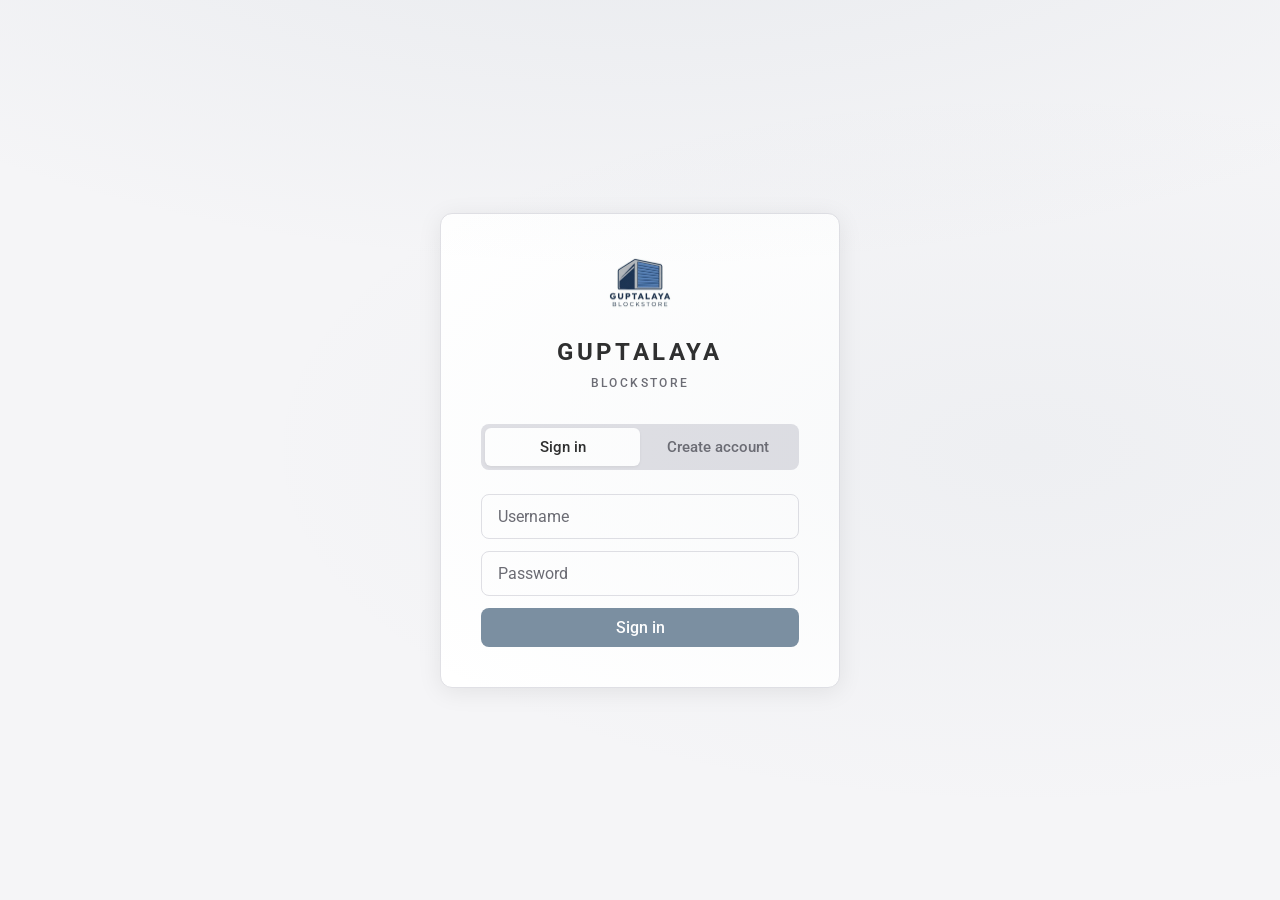
<file: frontend/index.html>
<!DOCTYPE html>
<html lang="en">
<head>
  <meta charset="UTF-8">
  <meta name="viewport" content="width=device-width, initial-scale=1.0">
  <title>GUPTALAYA | BLOCKSTORE</title>
  <link rel="icon" type="image/png" href="assets/logo.jpeg">
  <link rel="stylesheet" href="style.css">
  <link rel="preconnect" href="https://fonts.googleapis.com">
  <link rel="preconnect" href="https://fonts.gstatic.com" crossorigin>
  <link href="https://fonts.googleapis.com/css2?family=Roboto:wght@400;500;600;700&display=swap" rel="stylesheet">
</head>
<body>
  <div class="app">
    <!-- Login / Register Screen -->
    <div id="authScreen" class="auth-screen">
      <div class="auth-container">
        <div class="auth-brand">
          <img src="assets/logo.jpeg" alt="GUPTALAYA BLOCKSTORE" class="auth-logo-img">
          <h1>GUPTALAYA</h1>
          <p class="auth-tagline">BLOCKSTORE</p>
        </div>
        <div class="auth-tabs">
          <button class="auth-tab active" data-tab="login">Sign in</button>
          <button class="auth-tab" data-tab="register">Create account</button>
        </div>
        <form id="loginForm" class="auth-form">
          <input type="text" id="loginUsername" placeholder="Username" required autocomplete="username">
          <input type="password" id="loginPassword" placeholder="Password" required autocomplete="current-password">
          <p id="authError" class="auth-error hidden"></p>
          <button type="submit" class="btn btn-primary btn-block">Sign in</button>
        </form>
        <form id="registerForm" class="auth-form hidden">
          <input type="text" id="registerUsername" placeholder="Username" required minlength="3" autocomplete="username">
          <input type="password" id="registerPassword" placeholder="Password" required minlength="6" autocomplete="new-password">
          <p id="authErrorReg" class="auth-error hidden"></p>
          <button type="submit" class="btn btn-primary btn-block">Create account</button>
        </form>
      </div>
      <div class="auth-bg"></div>
    </div>

    <!-- Main App (after login) -->
    <div id="appScreen" class="app-screen hidden">
      <header class="header">
        <div class="logo">
          <img src="assets/logo.jpeg" alt="GUPTALAYA" class="logo-img">
          <div class="logo-text">
            <h1>GUPTALAYA</h1>
            <span class="logo-tagline">BLOCKSTORE</span>
          </div>
          <span class="health-badge" id="healthBadge" title="Checking...">
            <span class="health-dot"></span>
            <span class="health-text">Checking</span>
          </span>
        </div>
        <nav class="nav">
          <button class="nav-btn active" data-view="home">Home</button>
          <button class="nav-btn" data-view="upload">Upload</button>
          <button class="nav-btn" data-view="files">My Files</button>
          <div class="user-menu-wrap">
            <button type="button" class="user-trigger" id="userTrigger" title="Account">
              <span class="user-trigger-name" id="userBadge"></span>
              <span class="user-trigger-chevron">▼</span>
            </button>
            <div class="user-panel hidden" id="userPanel">
              <div class="user-panel-header">
                <h4>Account</h4>
              </div>
              <div class="user-panel-details">
                <p><strong>Username:</strong> <span id="userDetailName"></span></p>
                <p><strong>Member since:</strong> <span id="userDetailJoined"></span></p>
              </div>
              <div class="user-panel-section">
                <h5>Activity</h5>
                <p class="user-activity"><span id="userLastActive">—</span></p>
              </div>
              <div class="user-panel-actions">
                <button type="button" class="btn btn-secondary btn-sm btn-block" id="helpBtn">Help</button>
                <button type="button" class="btn btn-ghost btn-sm btn-block" id="logoutBtn">Logout</button>
              </div>
            </div>
          </div>
        </nav>
      </header>

      <main class="main">
        <section id="view-home" class="view active">
          <div class="hero">
            <h2>Your files, encrypted & secure</h2>
            <p>AI-powered risk analysis for every upload. Store and retrieve files with confidence.</p>
          </div>
          <div class="quick-actions">
            <a href="#" class="card" data-view="upload">
              <span class="card-icon">↑</span>
              <h3>Upload</h3>
              <p>Encrypt and store files in the cloud</p>
            </a>
            <a href="#" class="card" data-view="files">
              <span class="card-icon">◇</span>
              <h3>My Files</h3>
              <p>View and download your files</p>
            </a>
          </div>
          <div class="recent-files">
            <h3>Recent uploads</h3>
            <div id="recentFilesList" class="file-list"></div>
          </div>
        </section>

        <section id="view-upload" class="view">
          <div class="panel">
            <h2>Upload File</h2>
            <p class="subtitle">Files are encrypted and analyzed by AI for risk detection.</p>
            <div class="upload-zone" id="uploadZone">
              <input type="file" id="fileInput" hidden>
              <span class="upload-icon">📁</span>
              <p>Drop a file here or <button type="button" class="link-btn" onclick="document.getElementById('fileInput').click()">browse</button></p>
            </div>
            <button class="btn btn-primary" id="uploadBtn" disabled>Upload</button>
            <div id="uploadResult" class="result-box hidden"></div>
          </div>
        </section>

        <section id="view-files" class="view">
          <div class="panel">
            <h2>My Files</h2>
            <p class="subtitle">Your uploaded files. Click Download to retrieve.</p>
            <div id="filesList" class="file-list detailed"></div>
            <div id="noFiles" class="empty-state hidden">
              <p>No files yet. <a href="#" class="link-btn" data-view="upload">Upload your first file</a></p>
            </div>
          </div>
        </section>
      </main>

      <footer class="footer">
        <p>GUPTALAYA BLOCKSTORE · Encrypted · AI Risk Analysis</p>
      </footer>
    </div>
  </div>

  <script src="app.js"></script>
</body>
</html>
</file>
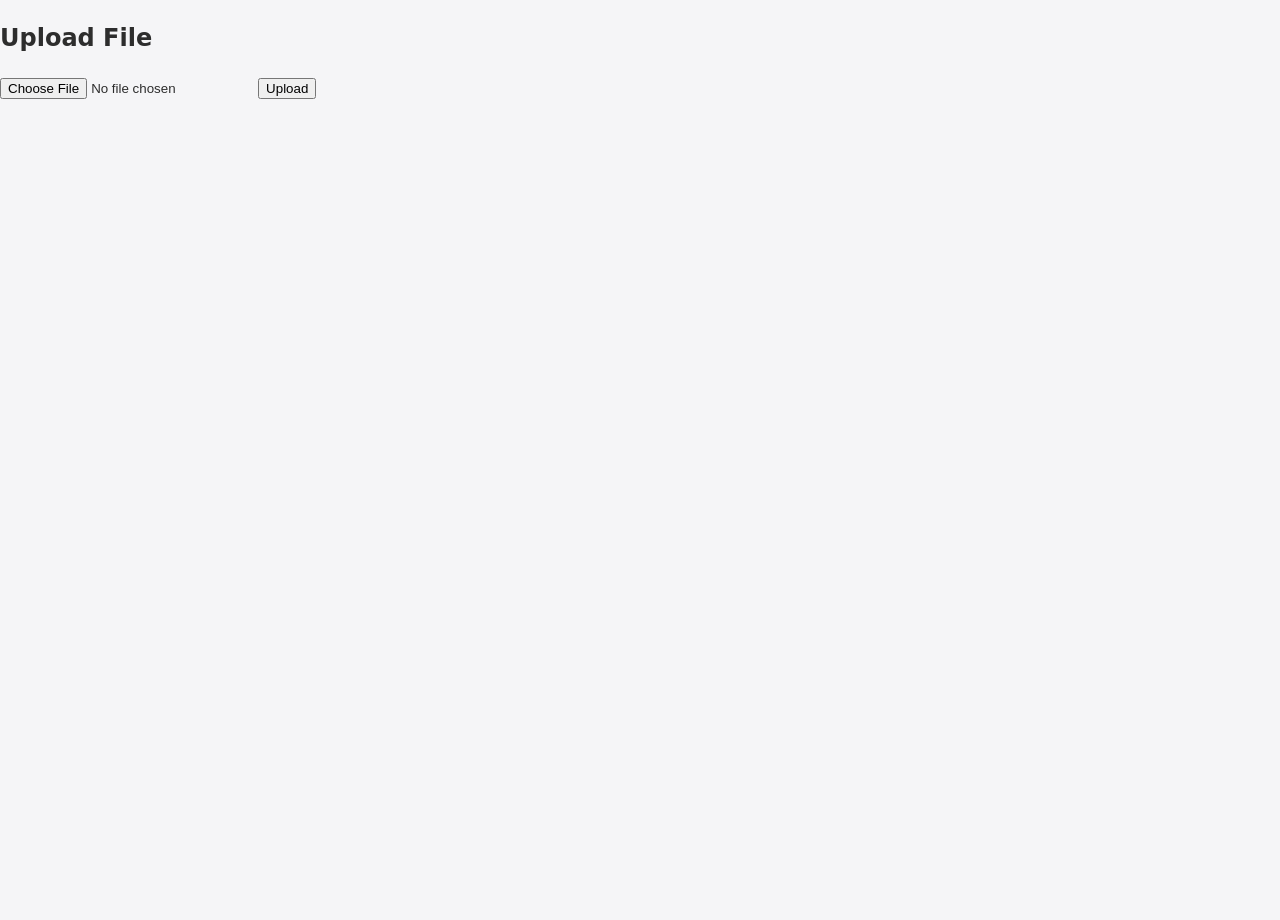
<file: frontend/upload.html>
<!DOCTYPE html>
<html>

<head>
<title>Upload File</title>
<link rel="stylesheet" href="style.css">
</head>

<body>

<h2>Upload File</h2>

<input type="file" id="fileInput">

<button onclick="uploadFile()">Upload</button>

<p id="result"></p>
<script src="script.js"></script>
</body>
</html>
</file>
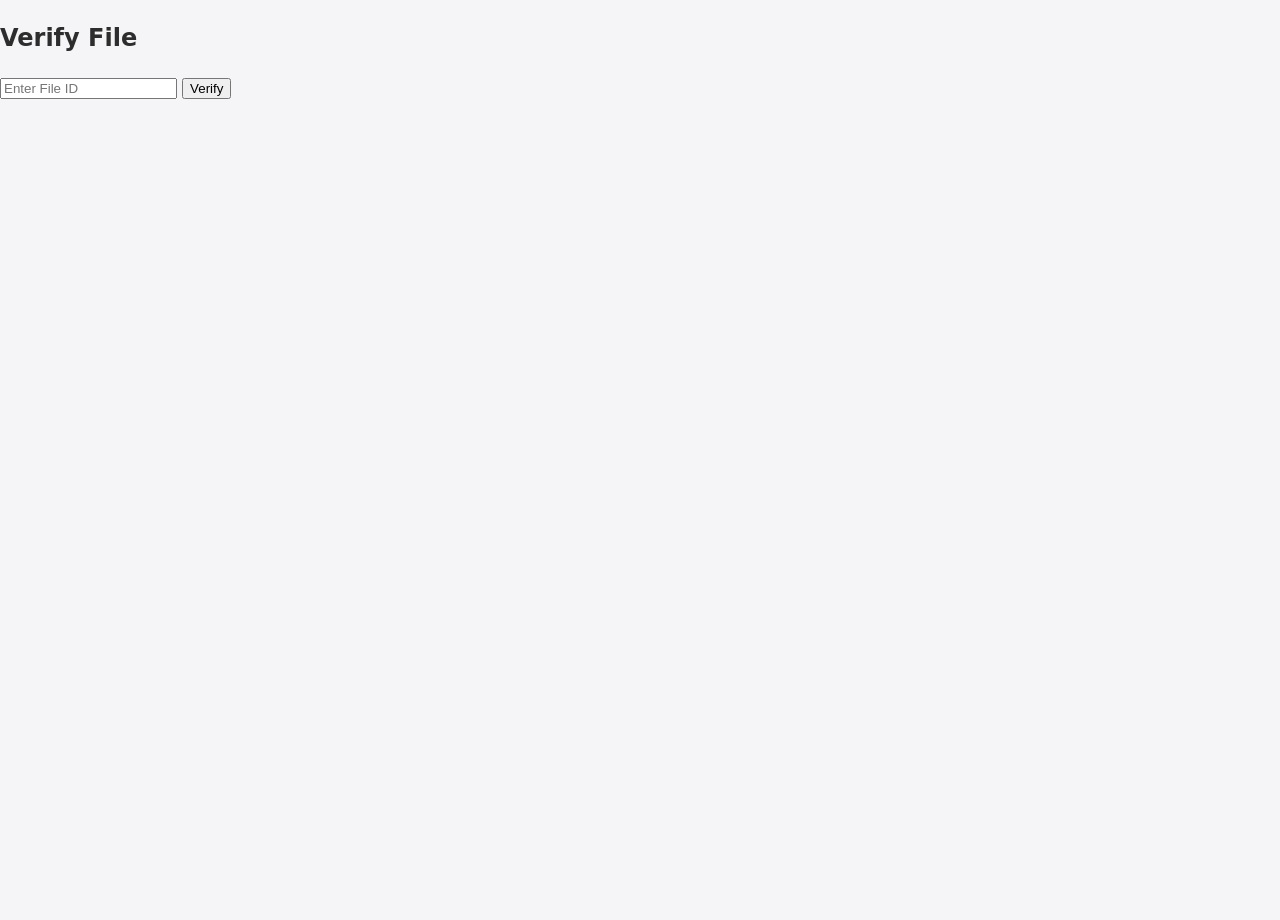
<file: frontend/verify.html>
<!DOCTYPE html>
<html>

<head>
<title>Verify File</title>
<link rel="stylesheet" href="style.css">
</head>

<body>

<h2>Verify File</h2>

<input type="text" id="fileId" placeholder="Enter File ID">

<button onclick="verifyFile()">Verify</button>

<p id="verifyResult"></p>

<script src="script.js"></script>

</body>

</html>
</file>
<file: frontend/style.css>
/* GUPTALAYA BLOCKSTORE - Light Theme */
:root {
  --bg: #f5f5f7;
  --bg-elevated: #ffffff;
  --bg-card: #ffffff;
  --border: #e0e0e5;
  --text: #2d2d2d;
  --text-muted: #6b6b73;
  --accent: #7b8fa1;
  --accent-hover: #6b7f91;
  --accent-light: #8fa3b5;
  --text-bright: #2d2d2d;
  --success: #2d8a4e;
  --danger: #c53929;
  --radius: 12px;
  --radius-sm: 8px;
  --font-sans: "Roboto", system-ui, sans-serif;
}

* {
  box-sizing: border-box;
}

body {
  margin: 0;
  font-family: var(--font-sans);
  background: var(--bg);
  color: var(--text);
  min-height: 100vh;
  line-height: 1.5;
}

.app {
  min-height: 100vh;
}

/* --- Auth Screen --- */
.auth-screen {
  min-height: 100vh;
  display: flex;
  align-items: center;
  justify-content: center;
  padding: 24px;
  position: relative;
  overflow: hidden;
}

.auth-bg {
  position: absolute;
  inset: 0;
  background: radial-gradient(ellipse 80% 50% at 50% -20%, rgba(123, 143, 161, 0.12), transparent),
    radial-gradient(ellipse 60% 40% at 80% 50%, rgba(123, 143, 161, 0.06), transparent);
  pointer-events: none;
}

.auth-container {
  position: relative;
  background: var(--bg-elevated);
  border: 1px solid var(--border);
  border-radius: var(--radius);
  padding: 40px;
  width: 100%;
  max-width: 400px;
  box-shadow: 0 4px 24px rgba(0, 0, 0, 0.08);
}

.auth-brand {
  text-align: center;
  margin-bottom: 32px;
}

.auth-logo-img {
  display: block;
  height: 64px;
  width: auto;
  margin: 0 auto 16px;
  object-fit: contain;
}

.auth-brand h1 {
  font-family: var(--font-sans);
  font-size: 1.5rem;
  font-weight: 700;
  letter-spacing: 0.15em;
  text-transform: uppercase;
  color: var(--text);
  margin: 0;
}

.auth-tagline {
  font-family: var(--font-sans);
  font-size: 0.75rem;
  font-weight: 500;
  letter-spacing: 0.2em;
  text-transform: uppercase;
  color: var(--text-muted);
  margin: 4px 0 0;
}

.auth-tabs {
  display: flex;
  gap: 0;
  margin-bottom: 24px;
  background: var(--border);
  border-radius: var(--radius-sm);
  padding: 4px;
}

.auth-tab {
  flex: 1;
  padding: 10px 16px;
  border: none;
  background: transparent;
  color: var(--text-muted);
  font-family: inherit;
  font-size: 0.95rem;
  font-weight: 500;
  cursor: pointer;
  border-radius: 6px;
  transition: all 0.2s;
}

.auth-tab:hover {
  color: var(--text);
}

.auth-tab.active {
  background: var(--bg-elevated);
  color: var(--text);
  box-shadow: 0 1px 3px rgba(0, 0, 0, 0.06);
}

.auth-form input {
  width: 100%;
  padding: 12px 16px;
  margin-bottom: 12px;
  background: var(--bg-elevated);
  border: 1px solid var(--border);
  border-radius: var(--radius-sm);
  color: var(--text);
  font-family: inherit;
  font-size: 1rem;
}

.auth-form input::placeholder {
  color: var(--text-muted);
}

.auth-form input:focus {
  outline: none;
  border-color: var(--accent-outline);
}

.auth-error {
  color: var(--danger);
  font-size: 0.875rem;
  margin: 0 0 12px;
}

/* --- Buttons --- */
.btn {
  padding: 10px 20px;
  border: none;
  border-radius: var(--radius-sm);
  font-family: inherit;
  font-size: 1rem;
  font-weight: 500;
  cursor: pointer;
  transition: all 0.2s;
}

.btn-primary {
  background: var(--accent);
  color: #fff;
}

.btn-primary:hover:not(:disabled) {
  background: var(--accent-hover);
}

.btn-primary:disabled {
  opacity: 0.5;
  cursor: not-allowed;
}

.btn-secondary {
  background: var(--bg-elevated);
  color: var(--text);
  border: 1px solid var(--border);
}

.btn-secondary:hover:not(:disabled) {
  background: var(--border);
}

.btn-ghost {
  background: transparent;
  color: var(--text-muted);
}

.btn-ghost:hover {
  color: var(--text);
}

.btn-sm {
  padding: 6px 12px;
  font-size: 0.875rem;
}

.btn-block {
  width: 100%;
}

/* --- App Screen --- */
.hidden {
  display: none !important;
}

.app-screen {
  min-height: 100vh;
  display: flex;
  flex-direction: column;
}

.header {
  display: flex;
  align-items: center;
  justify-content: space-between;
  padding: 16px 24px;
  background: var(--bg-elevated);
  border-bottom: 1px solid var(--border);
  box-shadow: 0 1px 0 rgba(0, 0, 0, 0.05);
}

.logo {
  display: flex;
  align-items: center;
  gap: 12px;
}

.logo-img {
  height: 36px;
  width: auto;
  object-fit: contain;
}

.logo-text {
  display: flex;
  flex-direction: column;
  gap: 0;
}

.logo-text h1 {
  font-family: var(--font-sans);
  font-size: 1.1rem;
  font-weight: 700;
  letter-spacing: 0.1em;
  text-transform: uppercase;
  color: var(--text);
  margin: 0;
  line-height: 1.2;
}

.logo-tagline {
  font-size: 0.7rem;
  font-weight: 500;
  letter-spacing: 0.15em;
  text-transform: uppercase;
  color: var(--text-muted);
}

.health-badge {
  display: flex;
  align-items: center;
  gap: 6px;
  padding: 4px 10px;
  background: var(--bg);
  border: 1px solid var(--border);
  border-radius: 20px;
  font-size: 0.8rem;
  margin-left: 12px;
}

.health-badge .health-dot {
  width: 6px;
  height: 6px;
  border-radius: 50%;
  background: var(--text-muted);
}

.health-badge .health-text {
  color: var(--text-muted);
}

.health-badge.up .health-dot {
  background: var(--success);
}

.health-badge.down .health-dot {
  background: var(--danger);
}

.nav {
  display: flex;
  align-items: center;
  gap: 16px;
}

.nav-btn {
  padding: 8px 16px;
  background: transparent;
  border: none;
  color: var(--text-muted);
  font-family: inherit;
  font-size: 0.95rem;
  font-weight: 500;
  cursor: pointer;
  border-radius: var(--radius-sm);
  transition: all 0.2s;
}

.nav-btn:hover {
  color: var(--text);
}

.nav-btn.active {
  background: var(--bg);
  color: var(--text);
}

.user-menu-wrap {
  position: relative;
}

.user-trigger {
  display: flex;
  align-items: center;
  gap: 6px;
  padding: 6px 12px;
  background: var(--bg);
  border: 1px solid var(--border);
  border-radius: var(--radius-sm);
  font-family: inherit;
  font-size: 0.875rem;
  font-weight: 500;
  color: var(--text);
  cursor: pointer;
  transition: all 0.2s;
}

.user-trigger:hover {
  border-color: var(--accent);
  background: var(--bg-elevated);
}

.user-trigger-name {
  max-width: 120px;
  overflow: hidden;
  text-overflow: ellipsis;
  white-space: nowrap;
}

.user-trigger-chevron {
  font-size: 0.6rem;
  color: var(--text-muted);
  transition: transform 0.2s;
}

.user-menu-wrap.open .user-trigger-chevron {
  transform: rotate(180deg);
}

.user-panel {
  position: absolute;
  top: calc(100% + 8px);
  right: 0;
  min-width: 260px;
  background: var(--bg-elevated);
  border: 1px solid var(--border);
  border-radius: var(--radius);
  box-shadow: 0 8px 24px rgba(0, 0, 0, 0.12);
  z-index: 100;
  overflow: hidden;
}

.user-panel-header {
  padding: 12px 16px;
  border-bottom: 1px solid var(--border);
}

.user-panel-header h4 {
  margin: 0;
  font-size: 0.9rem;
  font-weight: 600;
}

.user-panel-details {
  padding: 12px 16px;
  border-bottom: 1px solid var(--border);
}

.user-panel-details p {
  margin: 0 0 6px;
  font-size: 0.85rem;
  color: var(--text-muted);
}

.user-panel-details p:last-child {
  margin-bottom: 0;
}

.user-panel-section {
  padding: 12px 16px;
  border-bottom: 1px solid var(--border);
}

.user-panel-section h5 {
  margin: 0 0 8px;
  font-size: 0.8rem;
  font-weight: 600;
  text-transform: uppercase;
  letter-spacing: 0.05em;
  color: var(--text-muted);
}

.user-activity {
  margin: 0;
  font-size: 0.85rem;
  color: var(--text);
}

.user-panel-actions {
  padding: 12px 16px;
  display: flex;
  flex-direction: column;
  gap: 8px;
}

/* --- Main --- */
.main {
  flex: 1;
  padding: 32px 24px;
  max-width: 900px;
  margin: 0 auto;
  width: 100%;
}

.view {
  display: none;
}

.view.active {
  display: block;
}

.hero {
  text-align: center;
  margin-bottom: 40px;
}

.hero h2 {
  font-family: var(--font-sans);
  font-size: 1.75rem;
  font-weight: 700;
  letter-spacing: 0.02em;
  margin: 0 0 12px;
}

.hero p {
  color: var(--text-muted);
  margin: 0;
}

.quick-actions {
  display: grid;
  grid-template-columns: repeat(auto-fit, minmax(200px, 1fr));
  gap: 20px;
  margin-bottom: 40px;
}

.card {
  display: block;
  padding: 24px;
  background: var(--bg-elevated);
  border: 1px solid var(--border);
  border-radius: var(--radius);
  text-decoration: none;
  color: inherit;
  transition: all 0.2s;
  box-shadow: 0 1px 3px rgba(0, 0, 0, 0.04);
}

.card:hover {
  border-color: var(--accent);
  transform: translateY(-2px);
}

.card-icon {
  display: block;
  font-size: 2rem;
  margin-bottom: 12px;
  color: var(--accent-light);
}

.card h3 {
  font-size: 1.1rem;
  margin: 0 0 8px;
}

.card p {
  color: var(--text-muted);
  font-size: 0.9rem;
  margin: 0;
}

/* --- File List --- */
.recent-files h3,
.panel h2 {
  font-size: 1.1rem;
  margin: 0 0 16px;
}

.subtitle {
  color: var(--text-muted);
  font-size: 0.95rem;
  margin: 0 0 20px;
}

.file-list {
  display: flex;
  flex-direction: column;
  gap: 12px;
}

.file-list.detailed {
  gap: 16px;
}

.file-item {
  display: flex;
  align-items: center;
  gap: 12px;
  padding: 12px 16px;
  background: var(--bg-elevated);
  border: 1px solid var(--border);
  border-radius: var(--radius-sm);
  flex-wrap: wrap;
}

.file-item .file-name {
  flex: 1;
  min-width: 0;
}

.file-item .file-date {
  color: var(--text-muted);
  font-size: 0.85rem;
}

.file-card {
  background: var(--bg-elevated);
  border: 1px solid var(--border);
  border-radius: var(--radius);
  overflow: hidden;
  box-shadow: 0 1px 3px rgba(0, 0, 0, 0.04);
}

.file-card-header {
  display: flex;
  align-items: center;
  justify-content: space-between;
  padding: 16px;
  gap: 12px;
}

.file-card-body {
  padding: 0 16px 16px;
}

.file-card-body p {
  color: var(--text-muted);
  font-size: 0.9rem;
  margin: 0 0 12px;
}

.file-card-actions {
  display: flex;
  gap: 8px;
}

.risk-badge {
  padding: 4px 10px;
  border-radius: 20px;
  font-size: 0.8rem;
  font-weight: 600;
}

.risk-low {
  background: rgba(45, 138, 78, 0.15);
  color: var(--success);
}

.risk-high {
  background: rgba(197, 57, 41, 0.15);
  color: var(--danger);
}

.empty-hint {
  color: var(--text-muted);
  font-size: 0.95rem;
}

/* --- Upload --- */
.panel {
  max-width: 500px;
}

.upload-zone {
  border: 2px dashed var(--border);
  border-radius: var(--radius);
  padding: 40px;
  text-align: center;
  margin-bottom: 20px;
  transition: all 0.2s;
  background: var(--bg);
}

.upload-zone:hover,
.upload-zone.drag-over {
  border-color: var(--accent);
  background: rgba(123, 143, 161, 0.08);
}

.upload-zone.has-file {
  border-color: var(--success);
  background: rgba(45, 138, 78, 0.08);
}

.upload-icon {
  display: block;
  font-size: 3rem;
  margin-bottom: 12px;
}

.upload-zone p {
  color: var(--text-muted);
  margin: 0;
}

.link-btn {
  background: none;
  border: none;
  color: var(--accent-light);
  font-family: inherit;
  font-size: inherit;
  cursor: pointer;
  text-decoration: underline;
}

.link-btn:hover {
  color: var(--accent-hover);
}

/* --- Result Box --- */
.result-box {
  margin-top: 20px;
  padding: 20px;
  border-radius: var(--radius-sm);
}

.result-success {
  background: rgba(45, 138, 78, 0.1);
  border: 1px solid rgba(45, 138, 78, 0.25);
  border-radius: var(--radius-sm);
}

.result-success h4 {
  margin: 0 0 12px;
  color: var(--success);
}

.result-success p {
  margin: 0 0 8px;
  font-size: 0.95rem;
}

.result-success .hint {
  color: var(--text-muted);
  font-size: 0.85rem;
  margin-top: 12px;
}

.result-error {
  background: rgba(197, 57, 41, 0.1);
  border: 1px solid rgba(197, 57, 41, 0.25);
  border-radius: var(--radius-sm);
}

.result-error h4 {
  margin: 0 0 8px;
  color: var(--danger);
}

.result-error p {
  margin: 0;
  font-size: 0.95rem;
}

/* --- Empty State --- */
.empty-state {
  text-align: center;
  padding: 48px 24px;
  color: var(--text-muted);
}

.empty-state p {
  margin: 0;
}

/* --- Footer --- */
.footer {
  padding: 16px 24px;
  text-align: center;
  color: var(--text-muted);
  font-size: 0.85rem;
  border-top: 1px solid var(--border);
  background: var(--bg-elevated);
}
</file>
